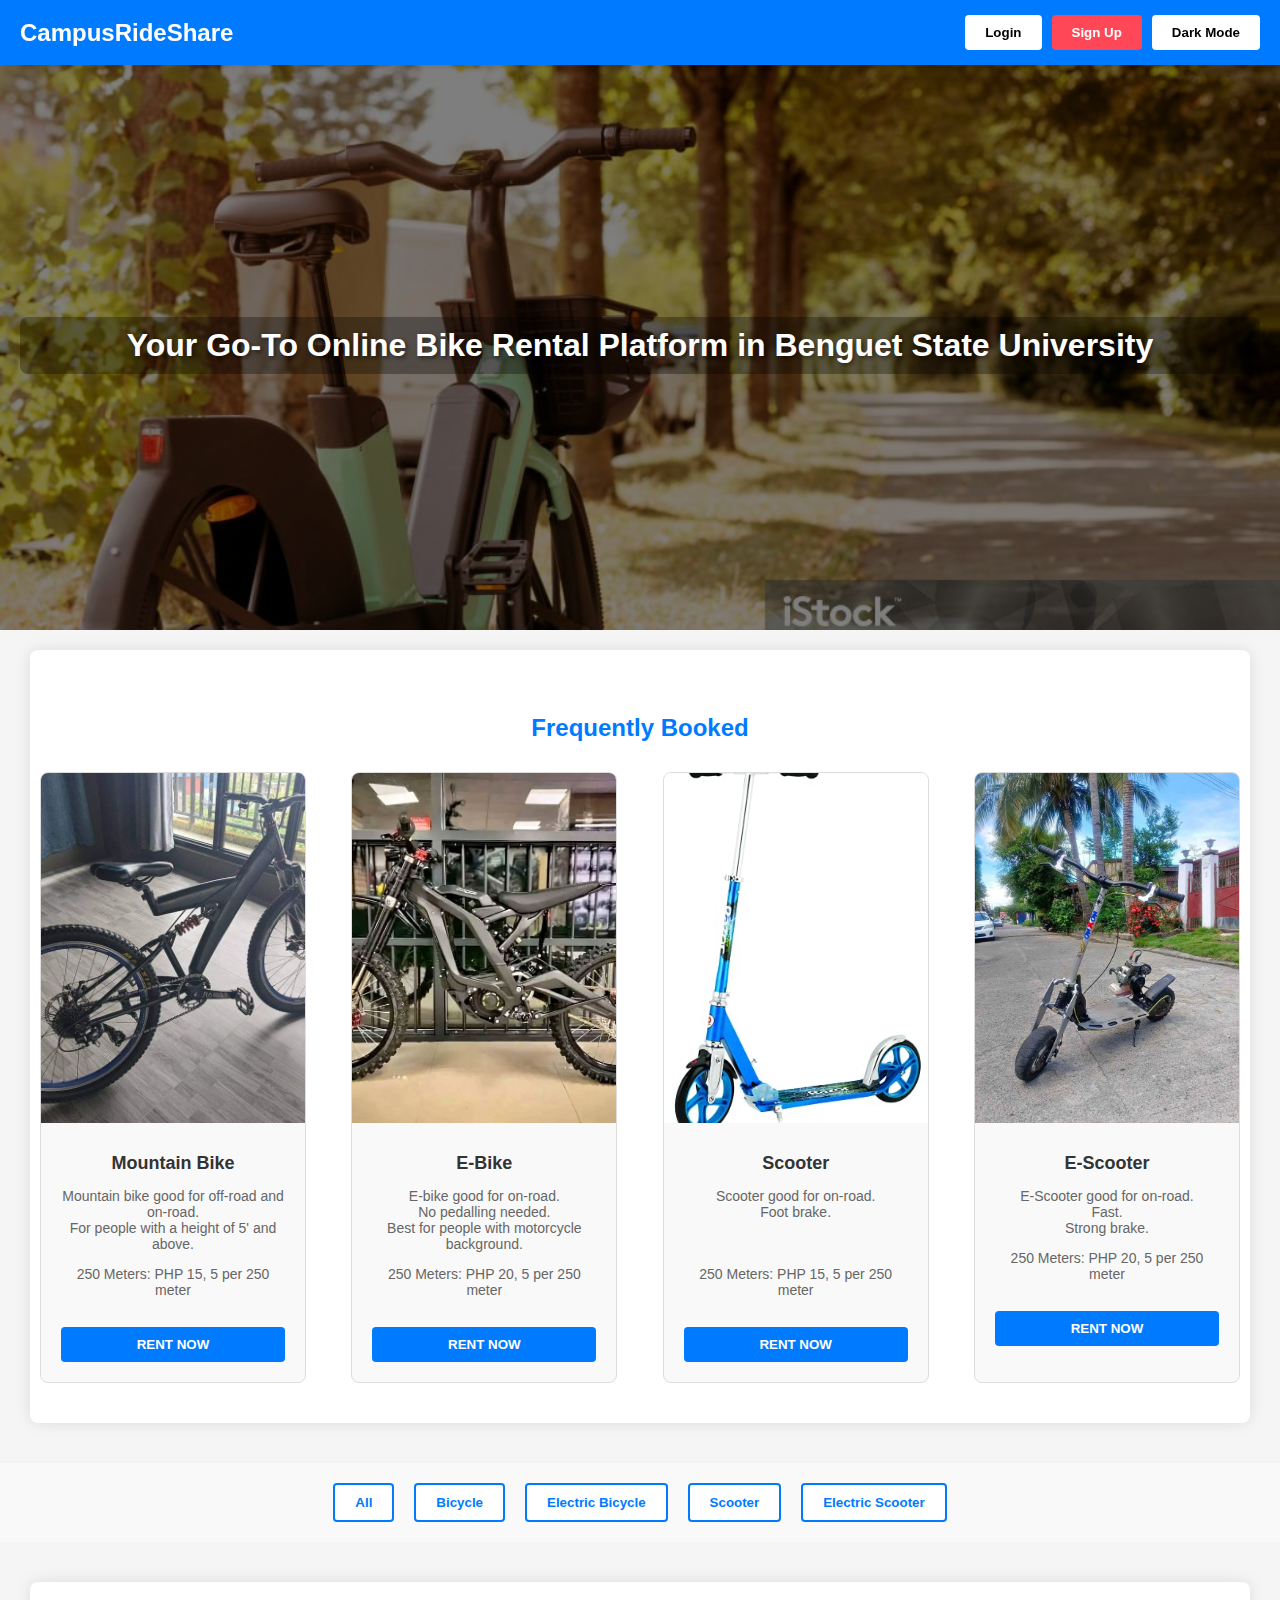
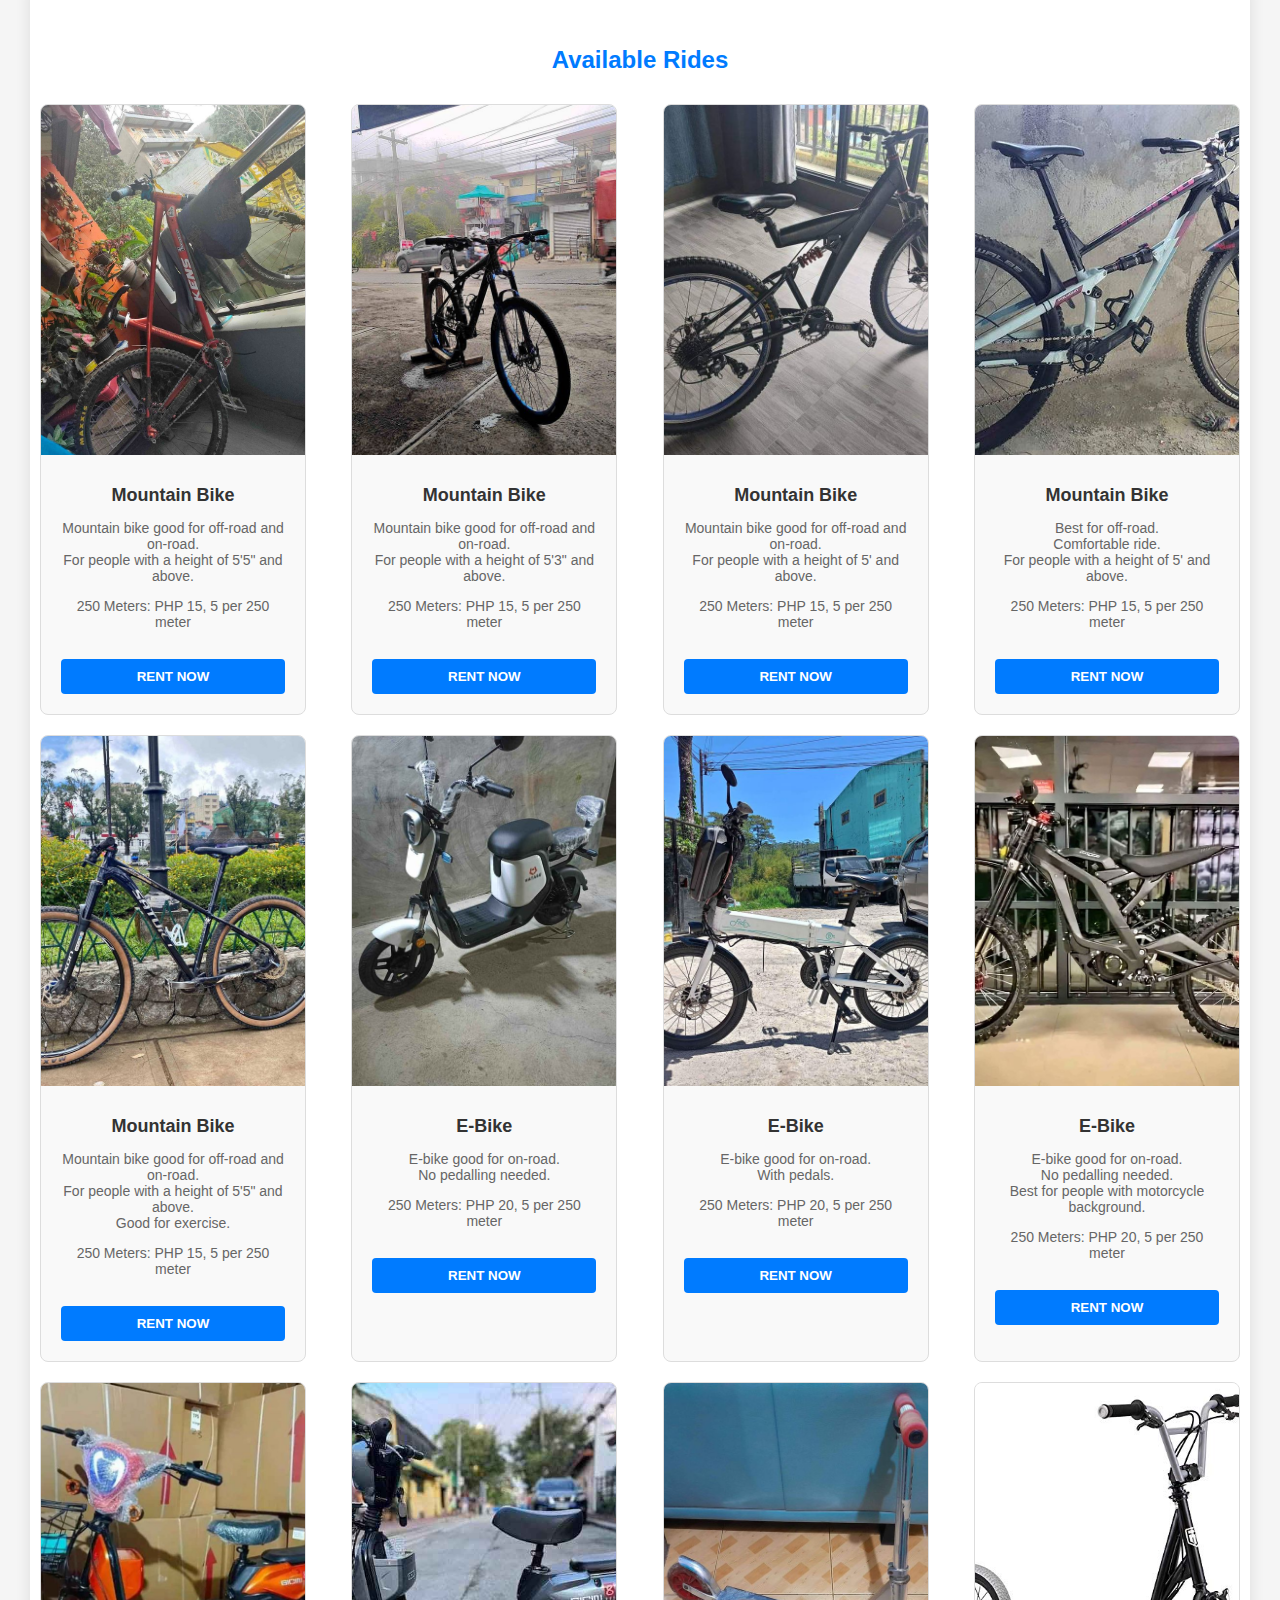
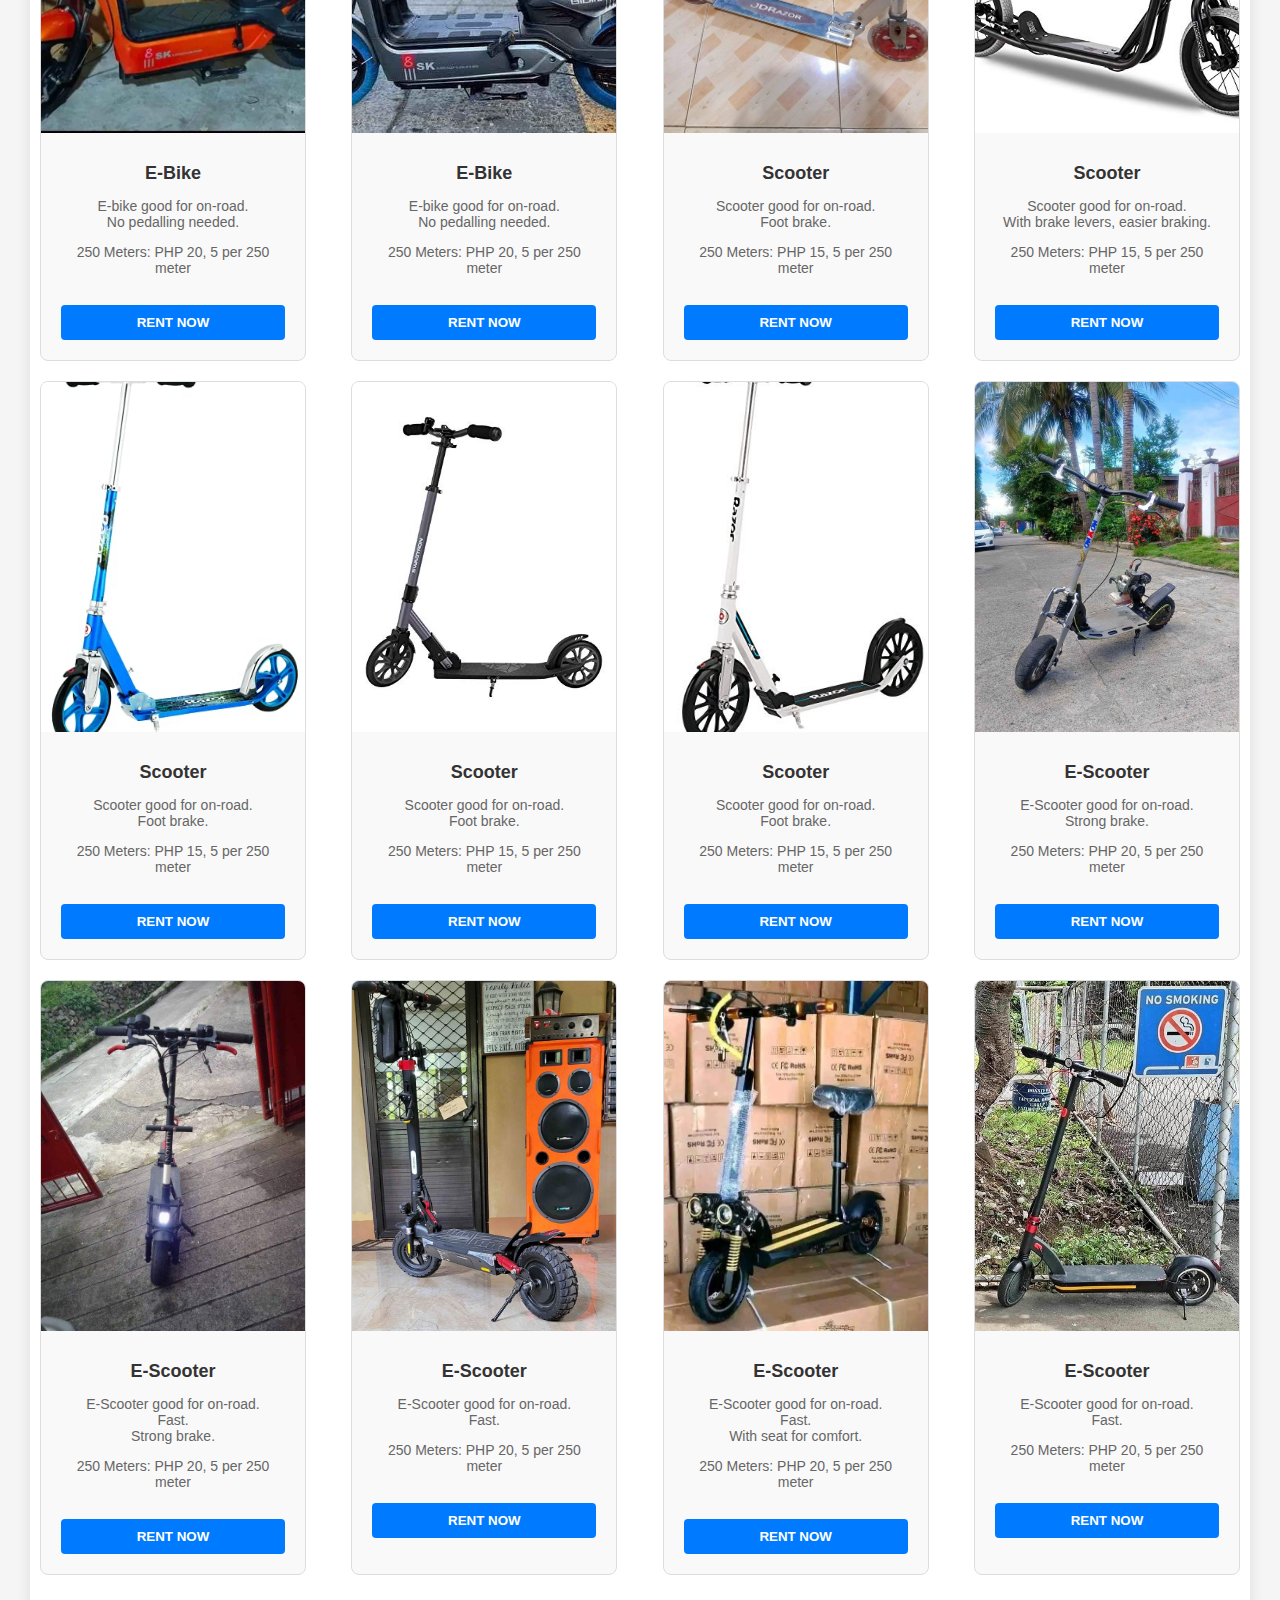
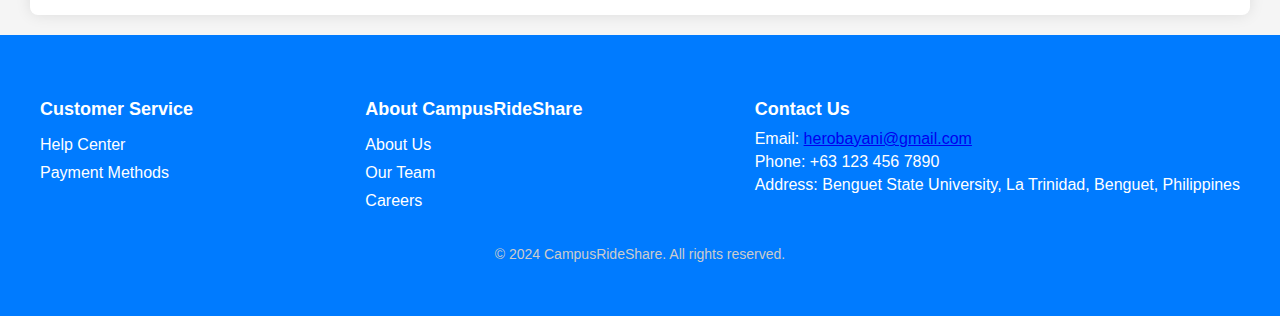
<file: index.html>
<!DOCTYPE html>
<html lang="en">
<head>
    <meta charset="UTF-8">
    <meta name="viewport" content="width=device-width, initial-scale=1.0">
    <title>CampusRideShare</title>
    <link rel="stylesheet" href="main.css">
</head>
<body>
    <header class="nav">
        <h1>CampusRideShare</h1>
        <div class="auth-buttons">
            <button class="login-btn"><a href="account.html?action=login">Login</a></button>
            <button class="signup-btn"><a href="account.html?action=signup">Sign Up</a></button>
            <button id="darkModeToggle">Dark Mode</button>
        </div>
    </header>

    <section class="banner">
        <h2>Your Go-To Online Bike Rental Platform in Benguet State University</h2>
    </section>

    <section class="frequently-booked">
        <h3>Frequently Booked</h3>
        <div class="card-container">

            <div class="card">
                <img src="images/Bike3.jpg" alt="Bicycle">
                <div class="card-details">
                    <h4>Mountain Bike</h4>
                    <p>Mountain bike good for off-road and on-road.<br>
                        For people with a height of  5' and above.</p>
                    <p>250 Meters: PHP 15, 5 per 250 meter</p>
                    <button class="rent-btn">RENT NOW</button>
                </div>
            </div>

            <div class="card">
                <img src="images/E-Bike3.jpg" alt="Electric Bicycle">
                <div class="card-details">
                    <h4>E-Bike</h4>
                    <p>E-bike good for on-road.<br>
                        No pedalling needed.<br>
                        Best for people with motorcycle background.</p>
                    <p>250 Meters: PHP 20, 5 per 250 meter</p>
                    <button class="rent-btn">RENT NOW</button>
                </div>
            </div>

            <div class="card">
                <img src="images/Scoot3.jpg" alt="Scooter">
                <div class="card-details">
                    <h4>Scooter</h4>
                    <p>Scooter good for on-road.<br>
                       Foot  brake.</p><br>
                    <p>250 Meters: PHP 15, 5 per 250 meter</p>
                    <button class="rent-btn">RENT NOW</button>
                </div>
            </div>

            <div class="card">
                <img src="images/EScoot1.jpg" alt="Electric Scooter">
                <div class="card-details">
                    <h4>E-Scooter</h4>
                    <p>E-Scooter good for on-road.<br>
                        Fast.<br>
                        Strong brake.</p>
                    <p>250 Meters: PHP 20, 5 per 250 meter</p>
                    <button class="rent-btn">RENT NOW</button>
                </div>
            </div>
        </div>
    </section>

    <section class="categories">
        <div class="category-buttons">
            <button class="category-btn">All</button>
            <button class="category-btn">Bicycle</button>
            <button class="category-btn">Electric Bicycle</button>
            <button class="category-btn">Scooter</button>
            <button class="category-btn">Electric Scooter</button>
        </div>
    </section>

    <section class="product-list">
        <h3>Available Rides</h3>
        <!-- copy paste nalng -->
        <div class="product-card-container">
            <div class="product-card" data-category="bicycle">
                <img src="images/Bike1.jpg" alt="Bicycle">
                <div class="product-card-details">
                    <h4>Mountain Bike</h4>
                    <p>Mountain bike good for off-road and on-road.<br>
                       For people with a height of  5'5" and above.</p>
                    <p>250 Meters: PHP 15, 5 per 250 meter</p>
                    <button class="rent-btn">RENT NOW</button>
                </div>
            </div>

            <div class="product-card" data-category="bicycle">
                <img src="images/Bike2.jpg" alt="Bicycle">
                <div class="product-card-details">
                    <h4>Mountain Bike</h4>
                    <p>Mountain bike good for off-road and on-road.<br>
                        For people with a height of  5'3" and above.</p>
                    <p>250 Meters: PHP 15, 5 per 250 meter</p>
                    <button class="rent-btn">RENT NOW</button>
                </div>
            </div>

            <div class="product-card" data-category="bicycle">
                <img src="images/Bike3.jpg" alt="Bicycle">
                <div class="product-card-details">
                    <h4>Mountain Bike</h4>
                    <p>Mountain bike good for off-road and on-road.<br>
                        For people with a height of  5' and above.</p>
                    <p>250 Meters: PHP 15, 5 per 250 meter</p>
                    <button class="rent-btn">RENT NOW</button>
                </div>
            </div>

            <div class="product-card" data-category="bicycle">
                <img src="images/Bike4.jpg" alt="Bicycle">
                <div class="product-card-details">
                    <h4>Mountain Bike</h4>
                    <p>Best for off-road.<br>
                       Comfortable ride.<br>
                       For people with a height of  5' and above.</p>
                    <p>250 Meters: PHP 15, 5 per 250 meter</p>
                    <button class="rent-btn">RENT NOW</button>
                </div>
            </div>

            <div class="product-card" data-category="bicycle">
                <img src="images/Bike5.jpg" alt="Bicycle">
                <div class="product-card-details">
                    <h4>Mountain Bike</h4>
                    <p>Mountain bike good for off-road and on-road.<br>
                        For people with a height of  5'5" and above.<br>
                        Good for exercise.</p>
                    <p>250 Meters: PHP 15, 5 per 250 meter</p>
                    <button class="rent-btn">RENT NOW</button>
                </div>
            </div>

            <div class="product-card" data-category="electric-bicycle">
                <img src="images/E-Bike1.jpg" alt="Electric Bicycle">
                <div class="product-card-details">
                    <h4>E-Bike</h4>
                    <p>E-bike good for on-road.<br>
                        No pedalling needed.</p>
                    <p>250 Meters: PHP 20, 5 per 250 meter</p>
                    <button class="rent-btn">RENT NOW</button>
                </div>
            </div>

            <div class="product-card" data-category="electric-bicycle">
                <img src="images/E-Bike2.jpg" alt="Electric Bicycle">
                <div class="product-card-details">
                    <h4>E-Bike</h4>
                    <p>E-bike good for on-road.<br>
                        With pedals.</p>
                    <p>250 Meters: PHP 20, 5 per 250 meter</p>
                    <button class="rent-btn">RENT NOW</button>
                </div>
            </div>
        
            <div class="product-card" data-category="electric-bicycle">
                <img src="images/E-Bike3.jpg" alt="Electric Bicycle">
                <div class="product-card-details">
                    <h4>E-Bike</h4>
                    <p>E-bike good for on-road.<br>
                        No pedalling needed.<br>
                        Best for people with motorcycle background.</p>
                    <p>250 Meters: PHP 20, 5 per 250 meter</p>
                    <button class="rent-btn">RENT NOW</button>
                </div>
            </div>

            <div class="product-card" data-category="electric-bicycle">
                <img src="images/E-Bike4.jpg" alt="Electric Bicycle">
                <div class="product-card-details">
                    <h4>E-Bike</h4>
                    <p>E-bike good for on-road.<br>
                        No pedalling needed.</p>
                    <p>250 Meters: PHP 20, 5 per 250 meter</p>
                    <button class="rent-btn">RENT NOW</button>
                </div>
            </div>

            <div class="product-card" data-category="electric-bicycle">
                <img src="images/E-Bike5.jpg" alt="Electric Bicycle">
                <div class="product-card-details">
                    <h4>E-Bike</h4>
                    <p>E-bike good for on-road.<br>
                        No pedalling needed.</p>
                    <p>250 Meters: PHP 20, 5 per 250 meter</p>
                    <button class="rent-btn">RENT NOW</button>
                </div>
            </div>

            <div class="product-card" data-category="scooter">
                <img src="images/Scoot1.jpg" alt="Scooter">
                <div class="product-card-details">
                    <h4>Scooter</h4>
                    <p>Scooter good for on-road.<br>
                       Foot brake.</p>
                    <p>250 Meters: PHP 15, 5 per 250 meter</p>
                    <button class="rent-btn">RENT NOW</button>
                </div>
            </div>
        
            <div class="product-card" data-category="scooter">
                <img src="images/Scoot2.jpg" alt="Scooter">
                <div class="product-card-details">
                    <h4>Scooter</h4>
                    <p>Scooter good for on-road.<br>
                       With brake levers, easier braking.</p>
                    <p>250 Meters: PHP 15, 5 per 250 meter</p>
                    <button class="rent-btn">RENT NOW</button>
                </div>
            </div>
        
            <div class="product-card" data-category="scooter">
                <img src="images/Scoot3.jpg" alt="Scooter">
                <div class="product-card-details">
                    <h4>Scooter</h4>
                    <p>Scooter good for on-road.<br>
                       Foot  brake.</p>
                    <p>250 Meters: PHP 15, 5 per 250 meter</p>
                    <button class="rent-btn">RENT NOW</button>
                </div>
            </div>

            <div class="product-card" data-category="scooter">
                <img src="images/Scoot4.jpg" alt="Scooter">
                <div class="product-card-details">
                    <h4>Scooter</h4>
                    <p>Scooter good for on-road.<br>
                        Foot  brake.</p>
                    <p>250 Meters: PHP 15, 5 per 250 meter</p>
                    <button class="rent-btn">RENT NOW</button>
                </div>
            </div>

            <div class="product-card" data-category="scooter">
                <img src="images/Scoot5.jpg" alt="Scooter">
                <div class="product-card-details">
                    <h4>Scooter</h4>
                    <p>Scooter good for on-road.<br>
                        Foot  brake.</p>
                    <p>250 Meters: PHP 15, 5 per 250 meter</p>
                    <button class="rent-btn">RENT NOW</button>
                </div>
            </div>
        
            <div class="product-card" data-category="electric-scooter">
                <img src="images/EScoot1.jpg" alt="Electric Scootere">
                <div class="product-card-details">
                    <h4>E-Scooter</h4>
                    <p>E-Scooter good for on-road.<br>
                        Strong brake.</p>
                    <p>250 Meters: PHP 20, 5 per 250 meter</p>
                    <button class="rent-btn">RENT NOW</button>
                </div>
            </div>

            <div class="product-card" data-category="electric-scooter">
                <img src="images/EScoot2.jpg" alt="Electric Scooter">
                <div class="product-card-details">
                    <h4>E-Scooter</h4>
                    <p>E-Scooter good for on-road.<br>
                        Fast.<br>
                        Strong brake.</p>
                    <p>250 Meters: PHP 20, 5 per 250 meter</p>
                    <button class="rent-btn">RENT NOW</button>
                </div>
            </div>

            <div class="product-card" data-category="electric-scooter">
                <img src="images/EScoot3.jpg" alt="Electric Scooter">
                <div class="product-card-details">
                    <h4>E-Scooter</h4>
                    <p>E-Scooter good for on-road.<br>
                        Fast.</p>
                    <p>250 Meters: PHP 20, 5 per 250 meter</p>
                    <button class="rent-btn">RENT NOW</button>
                </div>
            </div>

            <div class="product-card" data-category="electric-scooter">
                <img src="images/EScoot4.jpg" alt="Electric Scooter">
                <div class="product-card-details">
                    <h4>E-Scooter</h4>
                    <p>E-Scooter good for on-road.<br>
                        Fast.<br>
                        With seat for comfort.</p>
                    <p>250 Meters: PHP 20, 5 per 250 meter</p>
                    <button class="rent-btn">RENT NOW</button>
                </div>
            </div>

            <div class="product-card" data-category="electric-scooter">
                <img src="images/EScoot5.jpg" alt="Electric Scooter">
                <div class="product-card-details">
                    <h4>E-Scooter</h4>
                    <p>E-Scooter good for on-road.<br>
                        Fast.</p>
                    <p>250 Meters: PHP 20, 5 per 250 meter</p>
                    <button class="rent-btn">RENT NOW</button>
                </div>
            </div>
        </div>
    </section>

    <footer class="footer">
        <div class="footer-content">
            <div class="footer-section">
                <h4>Customer Service</h4>
                <ul>
                    <li><a href="#">Help Center</a></li>
                    <li><a href="#">Payment Methods</a></li>
                </ul>
            </div>
            <div class="footer-section">
                <h4>About CampusRideShare</h4>
                <ul>
                    <li><a href="#">About Us</a></li>
                    <li><a href="#">Our Team</a></li>
                    <li><a href="#">Careers</a></li>
                </ul>
            </div>
            <div class="footer-section">
                <h4>Contact Us</h4>
                <p>Email: <a href="mailto:herobayani@gmail.com">herobayani@gmail.com</a></p>
                <p>Phone: +63 123 456 7890</p>
                <p>Address: Benguet State University, La Trinidad, Benguet, Philippines</p>
            </div>
        </div>
        <div class="footer-bottom">
            <p>&copy; 2024 CampusRideShare. All rights reserved.</p>
        </div>
    </footer>

    <script src="main.js"></script>
    
</body>
</html>
</file>
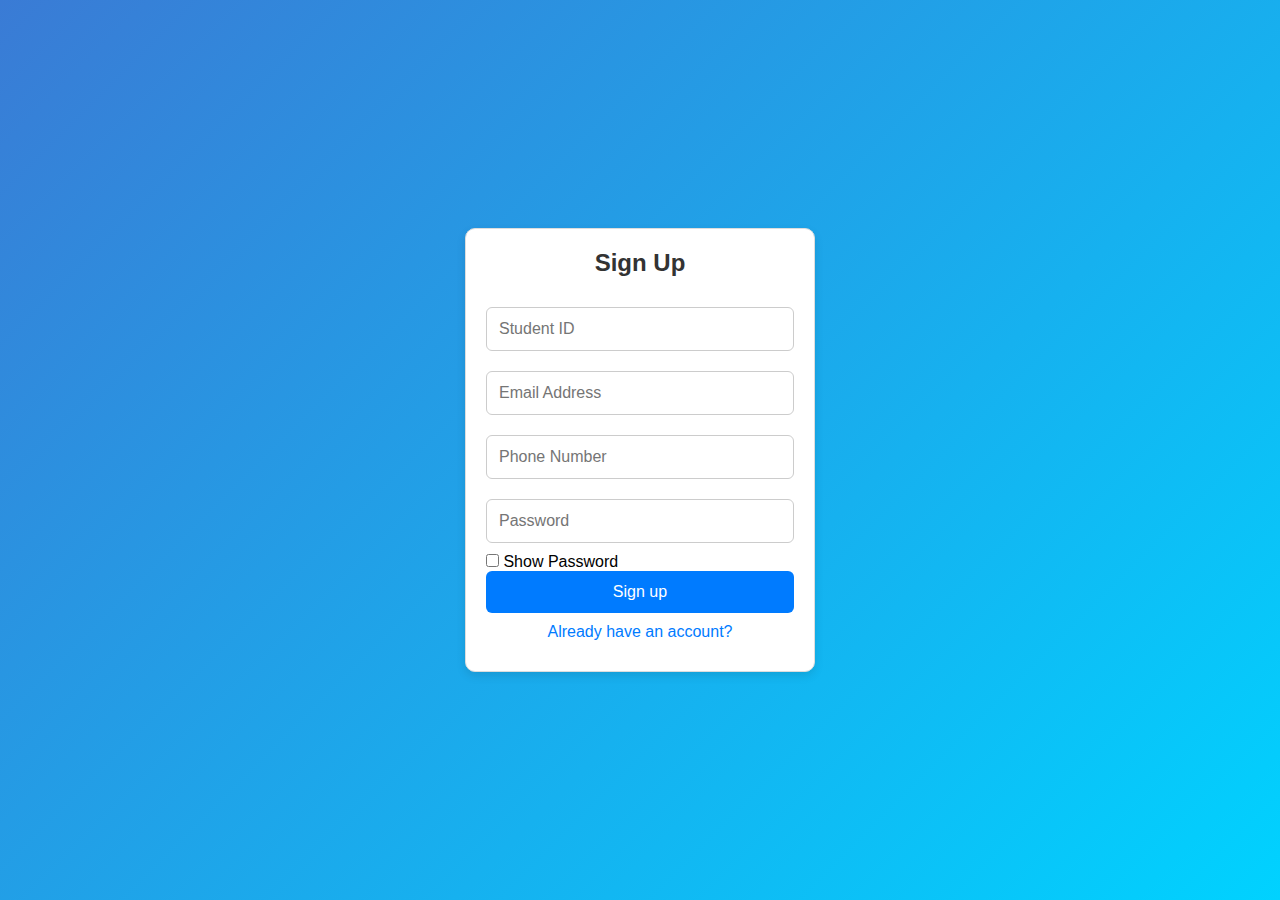
<file: account.html>
<!DOCTYPE html>
<html lang="en">
<head>
    <meta charset="UTF-8">
    <meta name="viewport" content="width=device-width, initial-scale=1.0">
    <title>Sign Up & Login</title>
    <link rel="stylesheet" href="account.css">
</head>
<body>
    <div class="container">
        <div class="form-box" id="signupForm">
            <!-- Sign Up Form -->
            <form id="registerForm" onsubmit="return validatePassword()">
                <h2>Sign Up</h2>
                <input type="number" id="studentId" placeholder="Student ID" min="1000000" max="9999999" minlength="7" maxlength="7" required>
                <input type="email" id="email" placeholder="Email Address" required>
                <input type="tel" id="phone" placeholder="Phone Number" pattern="[0-9]{11}" minlength="11" maxlength="11" required>
                <input type="password" id="password" placeholder="Password" required oninput="checkPassword()">
                <label><input type="checkbox" onclick="togglePassword()"> Show Password</label>
                
                <ul class="requirements">
                    <li id="length" class="invalid">8+ characters</li>
                    <li id="uppercase" class="invalid">One uppercase letter</li>
                    <li id="lowercase" class="invalid">One lowercase letter</li>
                    <li id="number" class="invalid">One number</li>
                    <li id="special" class="invalid">One special character</li>
                </ul>
                
                <!--for validation-->
                <button type="button" onclick="validateAndRedirect()">Sign up</button>

                <p><a href="#" onclick="switchForm('loginForm')">Already have an account?</a></p>
                <p id="error-message" style="color: red;"></p>
            </form>
        </div>

        <div class="form-box" id="loginForm" style="display: none;">
            <!-- Login Form -->
            <form action="login.html" method="post">
                <h2>Login</h2>
                <input type="text" placeholder="Username/Gmail" required>
                <input type="password" placeholder="Password" required>
                <button type="submit">Log In</button>
                <p><a href="#" onclick="switchForm('signupForm')">Don't have an account?</a></p>
            </form>
        </div>
    </div>

    <script src="account.js"></script>
    <script>
    function validateAndRedirect() {
        // Get the password input value
        var password = document.getElementById('password').value;
        
        // Perform password validation
        if (validatePassword(password)) {
            // If password is valid, redirect to main.html
            window.location.href = 'main.html';
        } else {
            // If password is invalid, show an error message
            alert('Invalid password. Please try again.');
        }
    }

    function validatePassword(password) {
        // Add your password validation logic here
        // For example, require at least 8 characters, one uppercase, one lowercase, and one number
        var regex = /^(?=.*\d)(?=.*[a-z])(?=.*[A-Z]).{8,}$/;
        return regex.test(password);
    }
    </script>
</body>
</html>
</file>
<file: main.css>
/* General styles */
body {
    font-family: 'Helvetica Neue', Arial, sans-serif;
    margin: 0;
    padding: 0;
    padding-top: 60px;
    box-sizing: border-box;
    background-color: #f5f5f5;
    color: #333;
}

.nav {
    background-color: #007BFF;
    padding: 15px 20px;
    display: flex;
    justify-content: space-between;
    align-items: center;
    color: #fff;
    position: fixed;
    top: 0;
    left: 0;
    right: 0;
    z-index: 1000;
    box-shadow: 0 2px 5px rgba(0, 0, 0, 0.1);
}

.nav h1 {
    margin: 0;
    font-size: 24px;
    font-weight: 700;
}

.auth-buttons {
    display: flex;
    gap: 10px;
}

.auth-buttons .login-btn, .signup-btn, #darkModeToggle {
    background-color: #fff;
    border: none;
    padding: 10px 20px;
    cursor: pointer;
    font-weight: 600;
    border-radius: 4px;
    transition: background-color 0.3s ease;
}

.auth-buttons .login-btn a, .signup-btn a{
    text-decoration: none;
    color: inherit;
}

.signup-btn {
    background-color: #ff4757;
    color: #fff;
}

.auth-buttons .login-btn:hover {
    background-color: #e0e0e0;
}

.signup-btn:hover {
    background-color: #ff6b81;
}

.banner {
    background-image: linear-gradient(rgba(0, 0, 0, 0.5), rgba(0, 0, 0, 0.5)), url(assets/back.jpg);
    background-repeat: no-repeat;
    background-size: cover;
    background-color: #007BFF;
    text-align: center;
    padding: 230px 20px;
    color: #fff;
}

.banner h2 {
    font-size: 32px;
    font-weight: 700;
    text-shadow: 2px 2px 4px rgba(0, 0, 0, 0.5);
    padding: 10px 20px;
    border-radius: 8px;
    background-color: rgba(0, 0, 0, 0.3);
}

.frequently-booked {
    padding: 40px 10px;
    background-color: #fff;
    max-width: 1200px;
    margin: 20px auto;
    box-shadow: 0 0 15px rgba(0, 0, 0, 0.1);
    border-radius: 8px;
}

.frequently-booked h3 {
    text-align: center;
    font-size: 24px;
    margin-bottom: 30px;
    font-weight: 700;
    color: #007BFF;
}

.card-container {
    display: flex;
    justify-content: space-between;
    gap: 20px;
    flex-wrap: wrap;
}

.card, .product-card {
    background-color: #f9f9f9;
    border: 1px solid #ddd;
    width: 22%;
    border-radius: 8px;
    overflow: hidden;
    display: flex;
    flex-direction: column;
    justify-content: space-between;
    align-items: center;
    transition: transform 0.3s ease, box-shadow 0.3s ease;
}

.card img, .product-card img {
    width: 100%;
    height: 350px;
    object-fit: cover;
    display: block;
}

.card-details, .product-card-details {
    padding: 20px;
    text-align: center;
    flex-grow: 1;
}

.card-details h4, .product-card-details h4 {
    margin: 10px 0;
    font-size: 18px;
    color: #333;
}

.card-details p, .product-card-details p {
    font-size: 14px;
    color: #666;
}

.rent-btn {
    background-color: #007BFF;
    color: #fff;
    border: none;
    padding: 10px 15px;
    cursor: pointer;
    font-weight: 600;
    border-radius: 4px;
    width: 100%;
    margin-top: 15px;
    transition: background-color 0.3s ease;
}

.rent-btn:hover {
    background-color: #0056b3;
}

.card:hover, .product-card:hover {
    transform: translateY(-5px);
    box-shadow: 0 10px 20px rgba(0, 0, 0, 0.1);
}

.categories {
    background-color: #f9f9f9;
    padding: 20px 0;
    text-align: center;
    margin: 40px 0;
}

.category-buttons {
    display: flex;
    justify-content: center;
    gap: 20px;
    flex-wrap: wrap;
}

.category-btn {
    background-color: #fff;
    border: 2px solid #007BFF;
    color: #007BFF;
    padding: 10px 20px;
    font-weight: 600;
    border-radius: 4px;
    cursor: pointer;
    transition: background-color 0.3s ease, color 0.3s ease;
}

.category-btn:hover {
    background-color: #007BFF;
    color: #fff;
}

.product-list {
    padding: 40px 10px;
    background-color: #fff;
    max-width: 1200px;
    margin: 20px auto;
    box-shadow: 0 0 15px rgba(0, 0, 0, 0.1);
    border-radius: 8px;
}

.product-list h3 {
    text-align: center;
    font-size: 24px;
    margin-bottom: 30px;
    font-weight: 700;
    color: #007BFF;
}

.product-card-container {
    display: flex;
    justify-content: space-between;
    gap: 20px;
    flex-wrap: wrap;
}

/* Footer Styles */
.footer {
    background-color: #007BFF;
    color: #fff;
    padding: 40px 20px;
}

.footer-content {
    display: flex;
    justify-content: space-between;
    gap: 20px;
    max-width: 1200px;
    margin: auto;
    flex-wrap: wrap;
}

.footer-section h4 {
    font-size: 18px;
    margin-bottom: 10px;
    font-weight: 600;
}

.footer-section ul {
    list-style: none;
    padding: 0;
}

.footer-section ul li {
    margin-bottom: 10px;
}

.footer-section ul li a {
    color: #fff;
    text-decoration: none;
}

.footer-section ul li a:hover {
    text-decoration: underline;
}

.footer-section p {
    margin: 5px 0;
}

.footer-bottom {
    text-align: center;
    margin-top: 20px;
}

.footer-bottom p {
    font-size: 14px;
    color: #ccc;
}

/* Responsiveness */
@media (max-width: 992px) {
    .card-container, .product-card-container {
        flex-direction: column;
        gap: 10px;
    }

    .card, .product-card {
        width: 100%;
    }

    .category-buttons {
        flex-direction: column;
    }
}

@media (max-width: 768px) {
    .header h1 {
        font-size: 20px;
    }

    .auth-buttons {
        flex-direction: column;
    }

    .banner h2 {
        font-size: 24px;
    }

    .footer-content {
        flex-direction: column;
    }

    .footer-section h4 {
        font-size: 16px;
    }
}

@media (max-width: 576px) {
    .header {
        flex-direction: column;
        text-align: center;
    }

    .auth-buttons {
        margin-top: 10px;
    }

    .banner h2 {
        font-size: 20px;
    }

    .frequently-booked, .product-list {
        padding: 20px;
    }

    .footer-content {
        text-align: center;
    }

    .footer-section ul li {
        margin-bottom: 5px;
    }

    .footer-bottom p {
        font-size: 12px;
    }
}

/* Dark Mode Styles */
body.dark-mode {
    background-color: #1e1e1e; /* Dark background */
    color: #e0e0e0; /* Light text */
}

body.dark-mode .nav {
    background-color: #1a1a40; /* Dark blue navbar */
    color: #fff;
}

body.dark-mode .banner {
    background-color: #1a1a40; /* Dark blue banner */
    color: #fff;
}

body.dark-mode .frequently-booked,
body.dark-mode .categories,
body.dark-mode .product-list {
    background-color: #2b2b2b; /* Dark gray sections */
}

body.dark-mode .card, 
body.dark-mode .product-card {
    background-color: #333; /* Dark gray for cards */
    border: 1px solid #444;
}

body.dark-mode .rent-btn,
body.dark-mode .category-btn {
    background-color: #007BFF; /* Bright buttons in dark mode */
    color: #fff;
}

body.dark-mode .footer {
    background-color: #1a1a40; /* Dark blue footer */
    color: #e0e0e0;
}
body.dark-mode h4,
body.dark-mode p {
    color:#e0e0e0
}
</file>
<file: account.css>
* {
    box-sizing: border-box;
    margin: 0;
    padding: 0;
    font-family: Arial, sans-serif;
}

body {
    display: flex;
    justify-content: center;
    align-items: center;
    height: 100vh;
    background: linear-gradient(135deg, #3a7bd5, #00d2ff); /* blue to green */
}

.container {
    display: flex;
    flex-direction: column;
    justify-content: center;
    align-items: center;
}

.form-box {
    background-color: white;
    border: 1px solid #ddd;
    padding: 20px;
    margin: 10px;
    width: 350px;
    box-shadow: 0 4px 10px rgba(0, 0, 0, 0.1); /* Soft shadow */
    border-radius: 10px;
}

h2 {
    text-align: center;
    margin-bottom: 20px;
    color: #333;
}

input[type="text"],
input[type="email"],
input[type="password"],
input[type="tel"],
input[type="number"] {
    width: 100%;
    padding: 12px;
    margin: 10px 0;
    border: 1px solid #ccc;
    border-radius: 6px;
    font-size: 1rem;
}

button {
    width: 100%;
    padding: 12px;
    background-color: #007bff;
    border: none;
    color: white;
    border-radius: 6px;
    font-size: 1rem;
    cursor: pointer;
    transition: background-color 0.3s ease;
}

button:hover {
    background-color: #0056b3;
}

p {
    text-align: center;
    margin-top: 10px;
    color: #666;
}

a {
    color: #007bff;
    text-decoration: none;
}

a:hover {
    text-decoration: underline;
}

.requirements {
    display: none;
    list-style-type: none;
    padding-left: 0;
    margin-top: 10px;
}
.requirements li {
    color: red;
}
.requirements li.valid {
    color: green;
}
</file>
